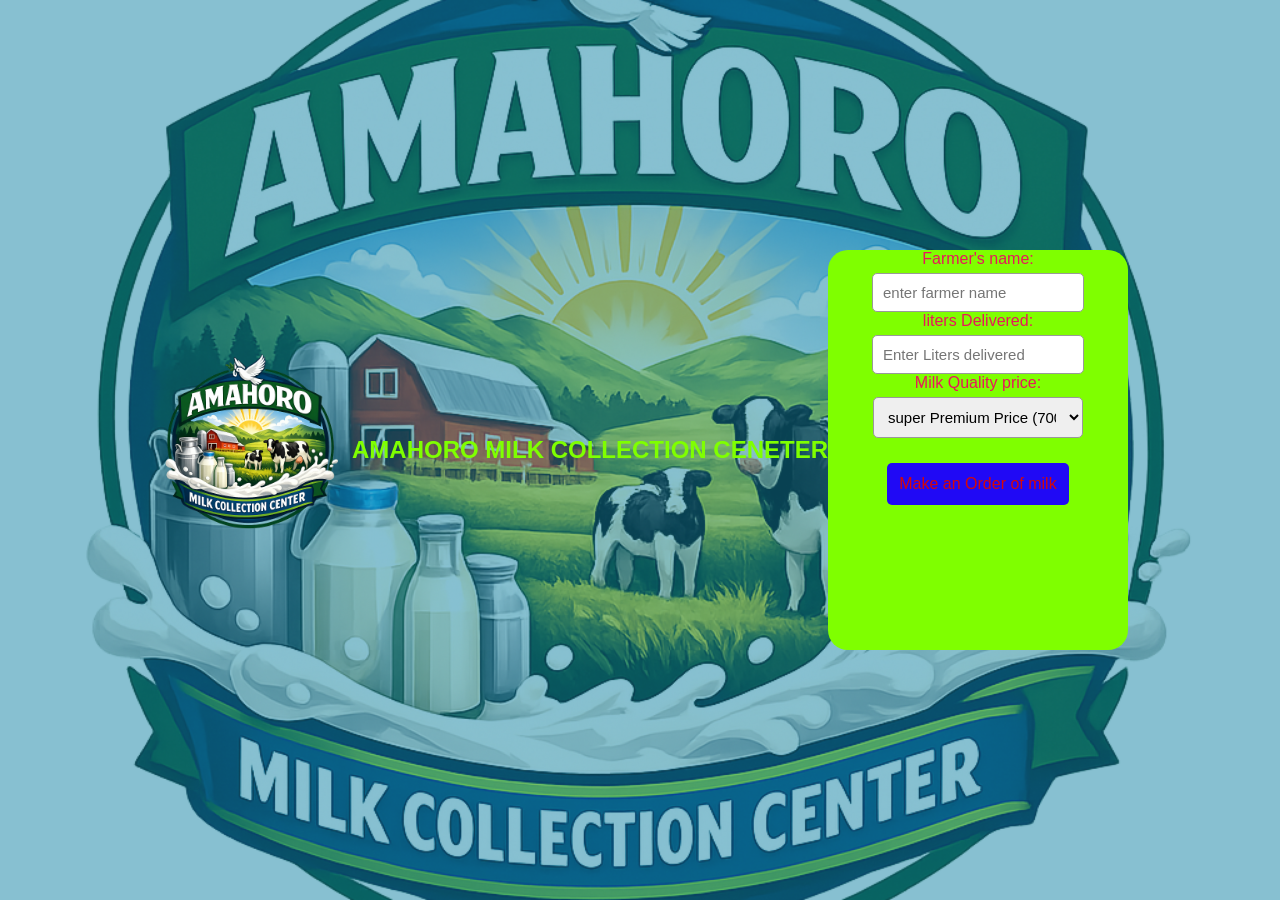
<file: b.html>
<!DOCTYPE html>
<html lang="en">
<head>
    <meta charset="UTF-8">
    <meta name="viewport" content="width=device-width, initial-scale=1.0">
    <title>Document</title>
   
    <style>
    body {
        margin: 0;
        padding: 0;
        font-family: Arial, sans-serif;

        background-image: url("amahoro.png");
        background-size: cover;
        background-position: center;
        background-repeat: no-repeat;

        display: flex;
        justify-content: center;
        align-items: center;

        height: 100vh;
    }


    body::before {
        content: "";
        position: fixed;
        top: 0;
        left: 0;

        width: 100%;
        height: 100%;

        background: rgba(17, 129, 163, 0.5);
        z-index: -1;
    }


    .container {
        width: 420px;
        background-color: rgba(247, 250, 250, 0.95);
        padding: 30px;
        border-radius: 10px;
        box-shadow: 0px 0px 12px rgba(0, 0, 0, 0.4);
    }


    h1 {
        text-align: center;
        color: darkgreen;
        margin-bottom: 20px;
    }


    form {
        display: flex;
        flex-direction: column;
    }


    label {
        margin-top: 15px;
        font-weight: bold;
        color: #333;
    }

    input,
    select {
        padding: 10px;
        margin-top: 5px;
        border: 1px solid #999;
        border-radius: 5px;
        font-size: 15px;
    }

    button {
        margin-top: 25px;
        padding: 12px;
        border: none;
        border-radius: 5px;
        background-color: rgb(32, 9, 245);
        color: rgb(212, 9, 9);
        font-size: 16px;
        cursor: pointer;
    }

    button:hover {
        background-color: green;
    }

    #output {
        margin-top: 25px;
    }

    .invoice-card {
        background-color: #e8f5e9;
        padding: 15px;
        border-radius: 8px;
        border-left: 5px solid darkgreen;
    }

    .error {
        background-color: #ffebee;
        color: red;
        padding: 12px;
        border-radius: 5px;
        font-weight: bold;
    }

    .form{
        color: rgb(233, 22, 92);
        background-color: chartreuse;
        width: 300px;
        height: 400px;
        text-align: center;
        border-radius: 20px;
       

    }
    h2{
        color:chartreuse;
    }
    select{
        width: 210px;
    }
    </style>
    </head>
<body>
    <h1> <img src="amahoro.png" width="200pxl" heigth="200pxl"></h1>
    <h2>AMAHORO MILK COLLECTION CENETER</h2>
    <div class="form">
    Farmer's name:  <br>
    <input type="text" placeholder="enter farmer name "> <br>
        liters Delivered: <br>
        <input type="text" placeholder="Enter Liters delivered"> <br>
        Milk Quality price: <br>
        <select name="" id="">
            <option value="" required>super Premium Price (700frw per liter)</option>
            <option value="">Standard Price (500frw per liter) </option>
            <option value=""> low price Price (350frw per liter ) </option>
        </select>
        <div class="b">
            <button>Make an Order of milk </button>
        </div>
    </div>
</body>
</html>
</file>
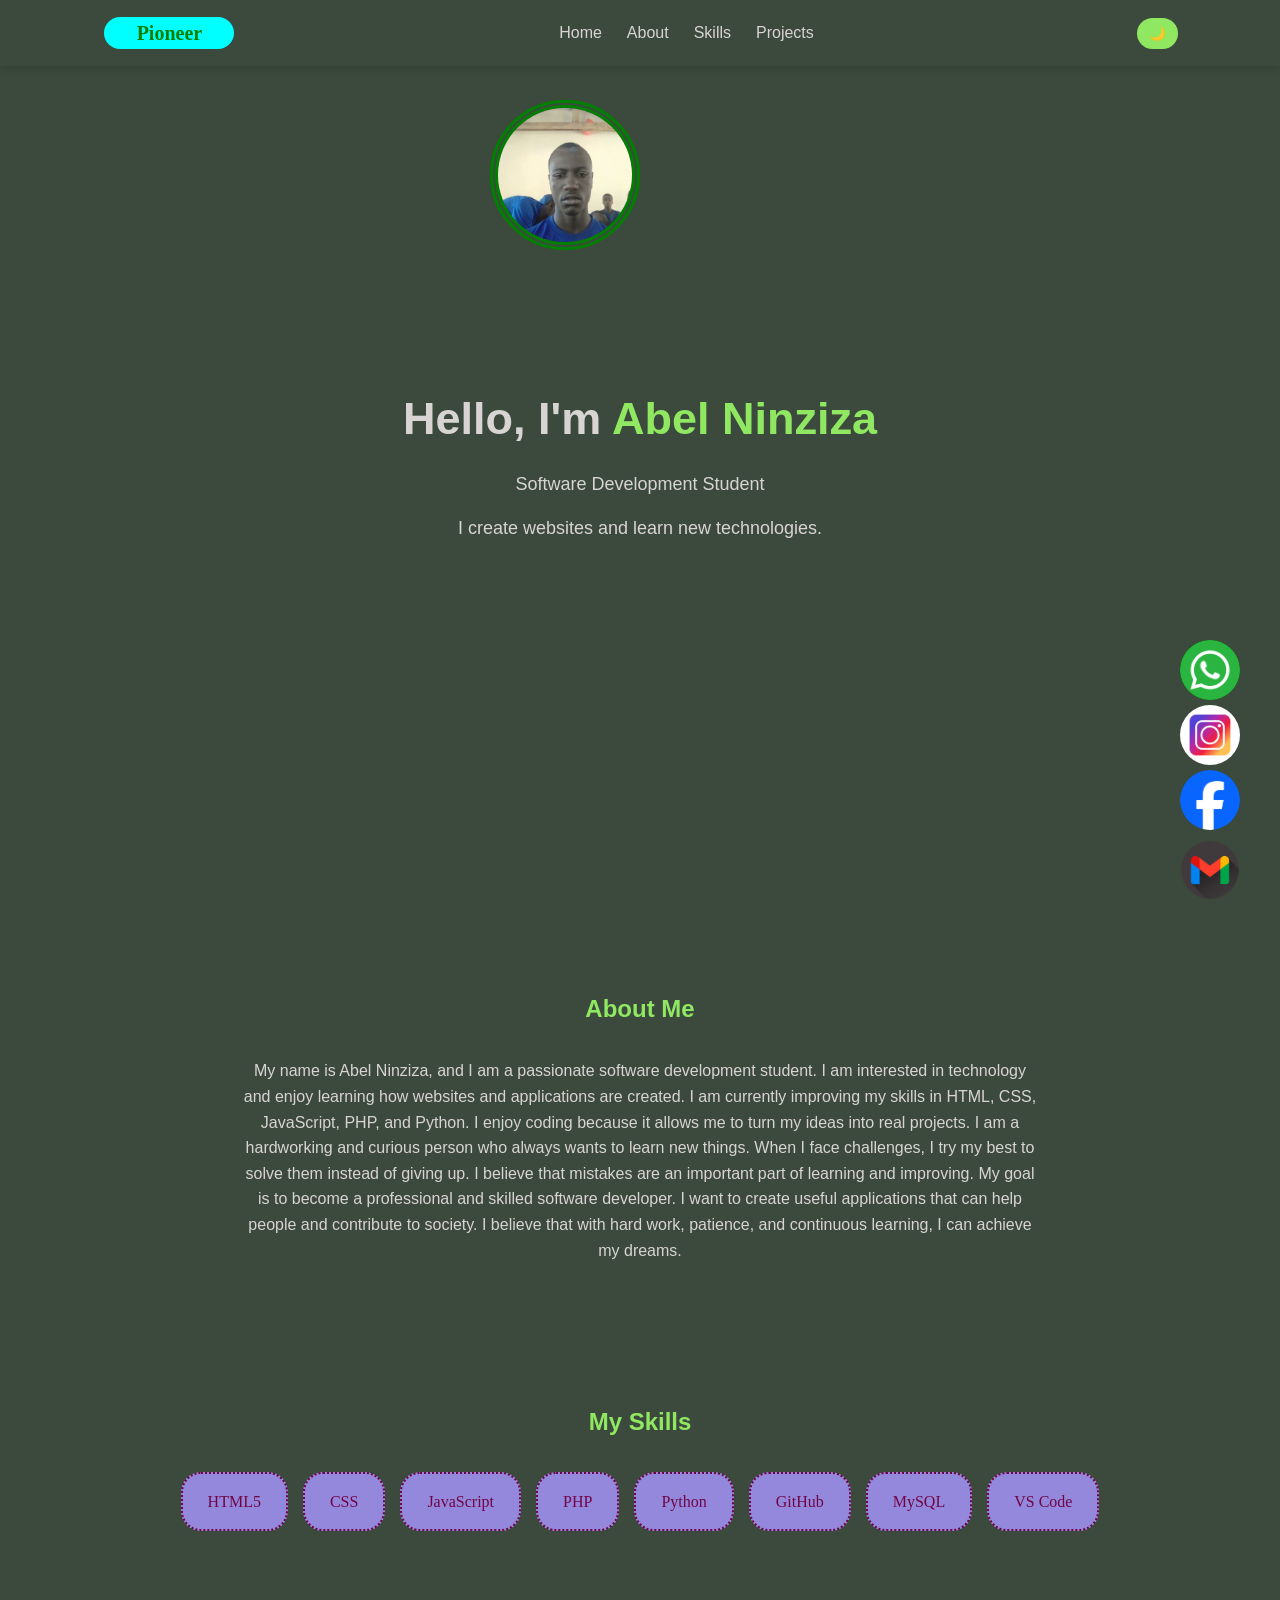
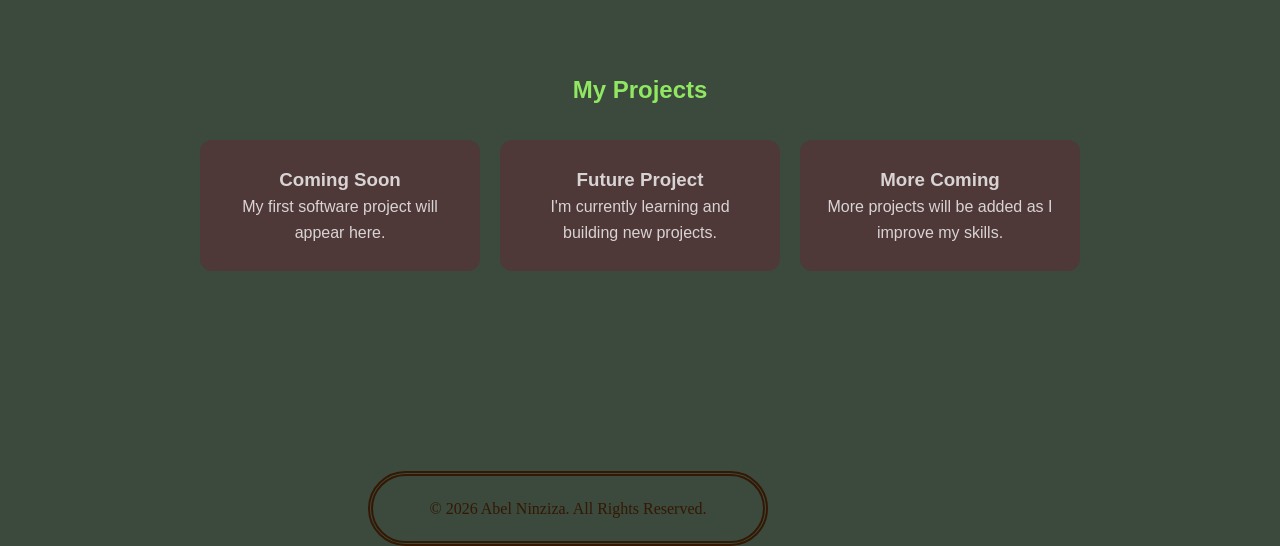
<file: my portfolio.html>
<!DOCTYPE html>
<html lang="en">
<head>
<meta charset="UTF-8">
<meta name="viewport" content="width=device-width, initial-scale=1.0">
<title>Pioneer</title>

<style>
*{
    margin:0;
    padding:0;
    box-sizing:border-box;
    scroll-behavior:smooth;
}

:root{
    --bg:#3b4a3c;
    --text:#d9d4d4;
    --card:#4f3838;
    --primary:#90e761;
}

.dark{
    --bg:#121212;
    --text:#fff;
    --card:#1e1e1e;
}

body{
    font-family:Arial,sans-serif;
    background:var(--bg);
    color:var(--text);
    line-height:1.6;
}

nav{
    position:fixed;
    top:0;
    width:100%;
    padding:15px 8%;
    display:flex;
    justify-content:space-between;
    align-items:center;
    background:var(--bg);
    box-shadow:0 2px 10px #0002;
    z-index:1000;
}

.logo{
    color:green;
    font-size:20px;
    font-weight:bold;
    font-family:serif;
    background-color: aqua;
    border-radius:20px;
    margin:2px;
    width:130px;
    align-items: center;
    text-align: center;
}

nav ul{
    display:flex;
    list-style:none;
    gap:25px;
}

nav a{
    color:var(--text);
    text-decoration:none;
}

nav a:hover{
    color:var(--primary);
}

button{
    border:0;
    cursor:pointer;
}

#theme{
    background:var(--primary);
    color:white;
    padding:8px 12px;
    border-radius:20px;
}

section{
    padding:90px 8% 50px;
}

#home{
    min-height:100vh;
    display:flex;
    align-items:center;
    justify-content:center;
    text-align:center;
}

.home h1{
    font-size:45px;
}

.home span{
    color:var(--primary);
}

.home p{
    margin:15px 0;
    font-size:18px;
}

.btn{
    display:inline-block;
    background:var(--primary);
    color:white;
    padding:12px 22px;
    border-radius:25px;
    text-decoration:none;
    margin-top:10px;
}

h2{
    text-align:center;
    color:var(--primary);
    margin-bottom:30px;
}

.about{
    max-width:800px;
    margin:auto;
    text-align:center;
}

.skills{
    display:flex;
    justify-content:center;
    flex-wrap:wrap;
    gap:15px;
}

.skill{
    background:var(--card);
    background-color: rgb(148, 136, 221);
    padding:15px 25px;
    color:rgb(112, 5, 69);
    border-radius:20px;
    font-family: serif;
    border:2px dotted rgb(112, 5, 69);
    
}

.projects{
    display:flex;
    justify-content:center;
    flex-wrap:wrap;
    gap:20px;
}

.project{
    background:var(--card);
    padding:25px;
    width:280px;
    border-radius:12px;
    text-align:center;
}

.contact{
    text-align:center;
}

.contact p{
    margin:10px;
}

footer{
    text-align:center;
    padding:20px;
    width:400px;
    border: 5px double rgb(52, 24, 4);
    border-radius: 150px;
    color:rgb(52, 24, 4);
    font-family:serif;
    position: absolute;
    right: 40%;
}

@media(max-width:700px){
    nav ul{
        display:none;
        position:absolute;
        top:60px;
        right:0;
        background:var(--bg);
        width:200px;
        padding:20px;
        flex-direction:column;
    }

    nav ul.show{
        display:flex;
    }

    .home h1{
        font-size:35px;
    }
}
.profile{
    width:150px;
    height:150px;
    border-radius:75px;
    item-align:center;
    position:absolute;
    top:100px;
    right: 50%;
    border:8px double green;
    }
    .whatsappicon{
        width: 70px;
        height:70px;
        border-radius:50px;
        background-color:green;
        position:absolute;
        right:0;
    }
    .whatsappicon {
    position: fixed;
    right: 40px;
    bottom: 200px;
    width: 60px;
    height: 60px;
    z-index: 1000;
    cursor: pointer;
    transition: 0.3s;
}

.whatsappicon:hover {
    transform: scale(1.92);
   
    border:6px double rgb(0, 199, 179);
}
.igicon{
     position: fixed;
     right: 40px;
     bottom: 135px;
    width: 60px;
    height: 60px;
    z-index: 1000;
    cursor: pointer;
    transition: 0.3s;
    border-radius: 30px;
}
.igicon:hover{
      transform: scale(1.92);
   
    border:6px double rgb(0, 199, 179);

}
.gmailicon{
    border-radius: 30px;
      position: fixed;
     right: 40px;
    bottom: 0;
    width: 60px;
    height: 60px;
    z-index: 1000;
    cursor: pointer;
    transition: 0.3s;
   
}
.gmailicon:hover{
    transform: scale(1.92);
   
    border:6px double rgb(0, 199, 179);
}
.facebookicon{
      position: fixed;
     right: 40px;
     bottom: 70px;
    width: 60px;
    height: 60px;
    z-index: 1000;
    cursor: pointer;
    transition: 0.3s;
    border-radius: 30px;
}
.facebookicon:hover{
     transform: scale(1.92);
   
    border:6px double rgb(0, 199, 179);
    cursor:progress;
}

</style>
</head>

<body>
<div class="po">
    <img src="/ab.jpg" class="profile" >
</div> 
   

<nav>
    <div class="logo">Pioneer</div>

    <ul id="menu">
        <li><a href="#home">Home</a></li>
        <li><a href="#about">About</a></li>
        <li><a href="#skills">Skills</a></li>
        <li><a href="#projects">Projects</a></li>
    </ul>

    <button id="theme">🌙</button>
</nav>

<section id="home">
    <div class="home">
        <h1>Hello, I'm <span>Abel Ninziza</span></h1>
        <p>Software Development Student</p>
        <p>I create websites and learn new technologies.</p>
    </div>
</section>

<section id="about">
    <h2>About Me</h2>

    <div class="about">
       
        <p>
           My name is Abel Ninziza, and I am a passionate software development student.
I am interested in technology and enjoy learning how websites and applications are created.
I am currently improving my skills in HTML, CSS, JavaScript, PHP, and Python.
I enjoy coding because it allows me to turn my ideas into real projects.
I am a hardworking and curious person who always wants to learn new things.
When I face challenges, I try my best to solve them instead of giving up.
I believe that mistakes are an important part of learning and improving.
My goal is to become a professional and skilled software developer.
I want to create useful applications that can help people and contribute to society.
I believe that with hard work, patience, and continuous learning, I can achieve my dreams.
        </p>
    </div>
</section>

<section id="skills">
    <h2>My Skills</h2>

    <div class="skills">
        <div class="skill">HTML5</div>
        <div class="skill">CSS</div>
        <div class="skill">JavaScript</div>
        <div class="skill">PHP</div>
        <div class="skill">Python</div>
        <div class="skill">GitHub</div>
        <div class="skill">MySQL</div>
        <div class="skill">VS Code</div>
    </div>
</section>

<section id="projects">
    <h2>My Projects</h2>

    <div class="projects">

        <div class="project">
            <h3>Coming Soon</h3>
            <p>My first software project will appear here.</p>
        </div>

        <div class="project">
            <h3>Future Project</h3>
            <p>I'm currently learning and building new projects.</p>
        </div>

        <div class="project">
            <h3>More Coming</h3>
            <p>More projects will be added as I improve my skills.</p>
        </div>

    </div>
</section>


<section id="contact">
  

    <div class="contact">
        <p>
            <a href="mailto:abelninziza41@gmail.com">
                <img src="gmail logo.png" class="gmailicon"> 
            </a>
        </p>

       
            
        </p>

        <p>
            <a href="https://www.instagram.com/pioneer_ace/" target="_blank">
                 <img src="2227.jpg" class="igicon">
            </a>
        </p>
         <p>
            <a href="https://www.facebook.com/abel ninziza/" target="_blank">
                 <img src="facebook logo.png" class="facebookicon">
            </a>
        </p>
    </div>
</section>
<a href="https://wa.me/250798005918" target="_blank">
                <img src="whatsapp icon.png" class="whatsappicon">
                
            </a>


<footer>
    <p>© 2026 Abel Ninziza. All Rights Reserved.</p>
</footer>

<script>
const theme = document.getElementById("theme");
const menu = document.getElementById("menu");

theme.onclick = function(){
    document.body.classList.toggle("dark");

    if(document.body.classList.contains("dark")){
        theme.textContent = "☀️";
    }else{
        theme.textContent = "🌙";
    }
};

// Mobile menu
document.querySelectorAll("nav a").forEach(link=>{
    link.onclick = ()=>{
        menu.classList.remove("show");
    };
});

// Show menu on small screens when logo is clicked
document.querySelector(".logo").onclick = ()=>{
    if(window.innerWidth <= 700){
        menu.classList.toggle("show");
    }
};
</script>

</body>
</html>
</file>
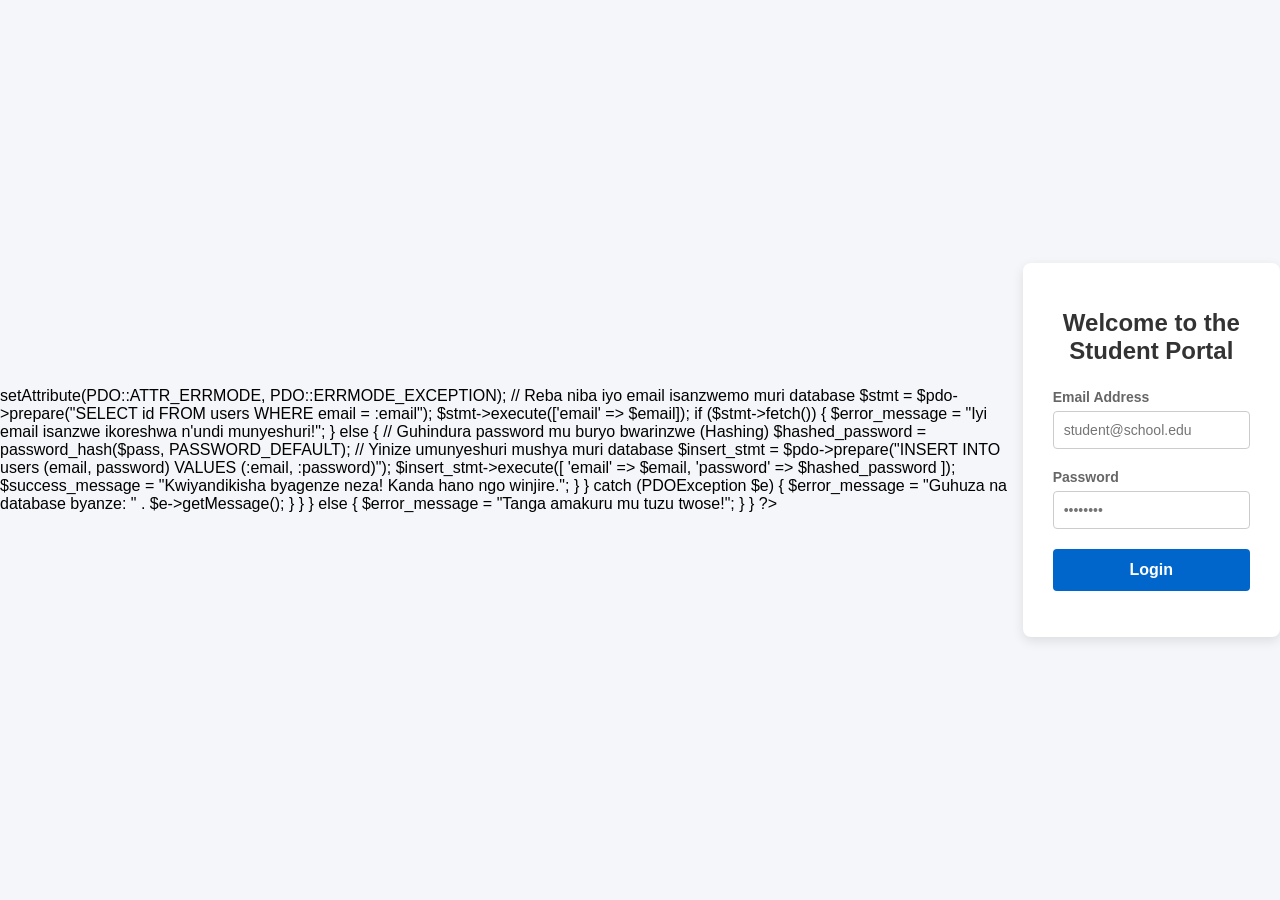
<file: sdf.html>
<?php
// Database configuration
$host = 'localhost';
$db_name = 'student_portal';
$username = 'root'; // Change to your DB username
$password = '';     // Change to your DB password
$error_message = '';
$success_message = '';

if ($_SERVER['REQUEST_METHOD'] === 'POST') {
    $email = filter_var(trim($_POST['email']), FILTER_SANITIZE_EMAIL);
    $pass  = trim($_POST['password']);
    $confirm_pass = trim($_POST['confirm_password']);

    if (!empty($email) && !empty($pass) && !empty($confirm_pass)) {
        if ($pass !== $confirm_pass) {
            $error_message = "Amambo y'ibanga ntabwo ahuye!";
        } elseif (strlen($pass) < 6) {
            $error_message = "Ijambo ry'ibanga rigomba kuba rinafite inyuguti cyangwa imibare birenze 6!";
        } else {
            try {
                $pdo = new PDO("mysql:host=$host;dbname=$db_name;charset=utf8", $username, $password);
                $pdo->setAttribute(PDO::ATTR_ERRMODE, PDO::ERRMODE_EXCEPTION);

                // Reba niba iyo email isanzwemo muri database
                $stmt = $pdo->prepare("SELECT id FROM users WHERE email = :email");
                $stmt->execute(['email' => $email]);
                
                if ($stmt->fetch()) {
                    $error_message = "Iyi email isanzwe ikoreshwa n'undi munyeshuri!";
                } else {
                    // Guhindura password mu buryo bwarinzwe (Hashing)
                    $hashed_password = password_hash($pass, PASSWORD_DEFAULT);

                    // Yinize umunyeshuri mushya muri database
                    $insert_stmt = $pdo->prepare("INSERT INTO users (email, password) VALUES (:email, :password)");
                    $insert_stmt->execute([
                        'email' => $email,
                        'password' => $hashed_password
                    ]);

                    $success_message = "Kwiyandikisha byagenze neza! Kanda hano ngo winjire.";
                }
            } catch (PDOException $e) {
                $error_message = "Guhuza na database byanze: " . $e->getMessage();
            }
        }
    } else {
        $error_message = "Tanga amakuru mu tuzu twose!";
    }
}
?>
<!DOCTYPE html>
<html lang="en">
<head>
    <meta charset="UTF-8">
    <meta name="viewport" content="width=device-width, initial-scale=1.0">
    <title>Student Login</title>
    <style>
        body {
            font-family: 'Segoe UI', Tahoma, Geneva, Verdana, sans-serif;
            background-color: #f4f6f9;
            display: flex;
            justify-content: center;
            align-items: center;
            height: 100vh;
            margin: 0;
        }
        .login-container {
            background-color: #ffffff;
            padding: 30px;
            border-radius: 8px;
            box-shadow: 0 4px 12px rgba(0, 0, 0, 0.1);
            width: 100%;
            max-width: 400px;
        }
        h1 {
            font-size: 24px;
            color: #333333;
            margin-bottom: 24px;
            text-align: center;
        }
        .form-group {
            margin-bottom: 20px;
        }
        label {
            display: block;
            font-size: 14px;
            color: #666666;
            margin-bottom: 6px;
            font-weight: 600;
        }
        input[type="email"],
        input[type="password"] {
            width: 100%;
            padding: 10px;
            border: 1px solid #cccccc;
            border-radius: 4px;
            box-sizing: border-box;
            font-size: 14px;
        }
        input:focus {
            border-color: #0066cc;
            outline: none;
        }
        button {
            width: 100%;
            padding: 12px;
            background-color: #0066cc;
            color: white;
            border: none;
            border-radius: 4px;
            font-size: 16px;
            font-weight: bold;
            cursor: pointer;
            transition: background 0.2s;
        }
        button:hover {
            background-color: #0052a3;
        }
    </style>
</head>
<body>

<div class="login-container">
    <h1>Welcome to the Student Portal</h1>
    <form>
        <div class="form-group">
            <label for="email">Email Address</label>
            <input type="email" id="email" placeholder="student@school.edu" required>
        </div>
        <div class="form-group">
            <label for="password">Password</label>
            <input type="password" id="password" placeholder="••••••••" required>
        </div>
        <button type="submit">Login</button>
    </form>
</div>

</body>
</html>
</file>
